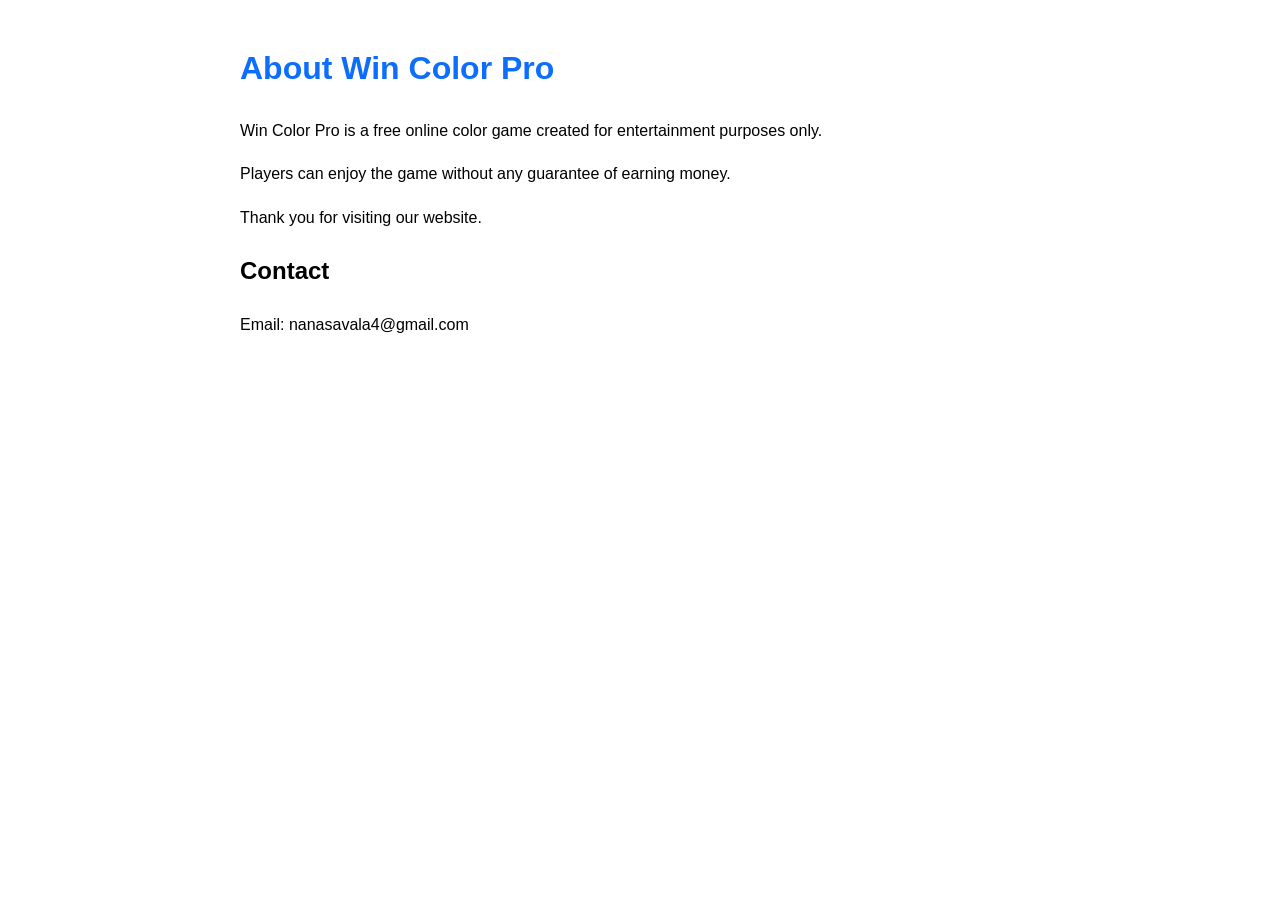
<file: about.html>
<!DOCTYPE html>
<html lang="en">
<head>
<meta charset="UTF-8">
<meta name="viewport" content="width=device-width, initial-scale=1.0">
<title>About Us</title>
<style>
body{
font-family:Arial,sans-serif;
padding:20px;
max-width:800px;
margin:auto;
line-height:1.7;
}
h1{color:#0d6efd;}
</style>
</head>
<body>

<h1>About Win Color Pro</h1>

<p>Win Color Pro is a free online color game created for entertainment purposes only.</p>

<p>Players can enjoy the game without any guarantee of earning money.</p>

<p>Thank you for visiting our website.</p>

<h2>Contact</h2>

<p>Email: nanasavala4@gmail.com</p>
</file>
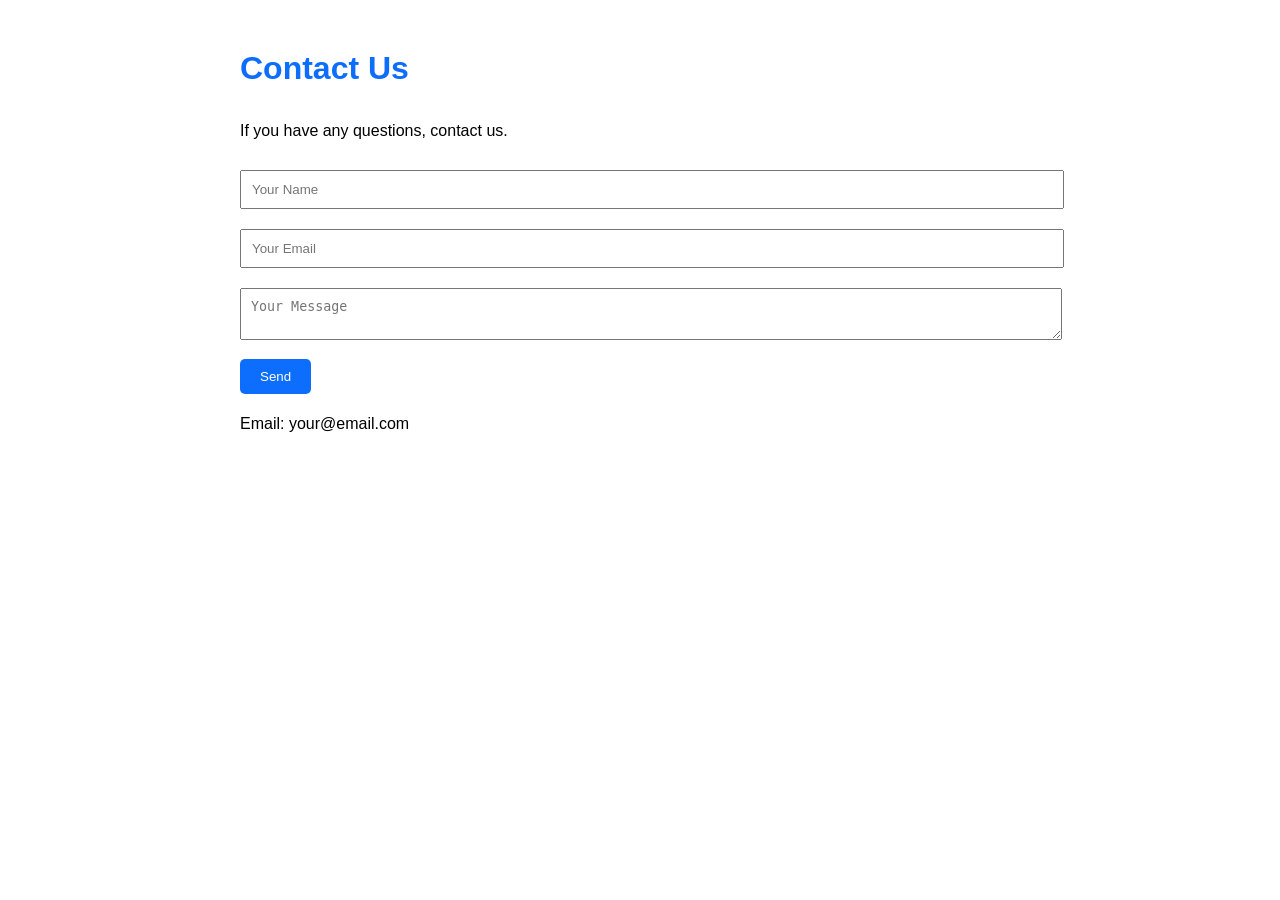
<file: contact.html>
<!DOCTYPE html>
<html lang="en">
<head>
<meta charset="UTF-8">
<meta name="viewport" content="width=device-width, initial-scale=1.0">
<title>Contact Us</title>
<style>
body{
font-family:Arial,sans-serif;
padding:20px;
max-width:800px;
margin:auto;
line-height:1.7;
}
h1{color:#0d6efd;}
input,textarea{
width:100%;
padding:10px;
margin:10px 0;
}
button{
padding:10px 20px;
background:#0d6efd;
color:white;
border:none;
border-radius:5px;
}
</style>
</head>
<body>

<h1>Contact Us</h1>

<p>If you have any questions, contact us.</p>

<form>
<input type="text" placeholder="Your Name">
<input type="email" placeholder="Your Email">
<textarea placeholder="Your Message"></textarea>
<button type="submit">Send</button>
</form>

<p>Email: your@email.com</p>

</body>
</html>
</file>
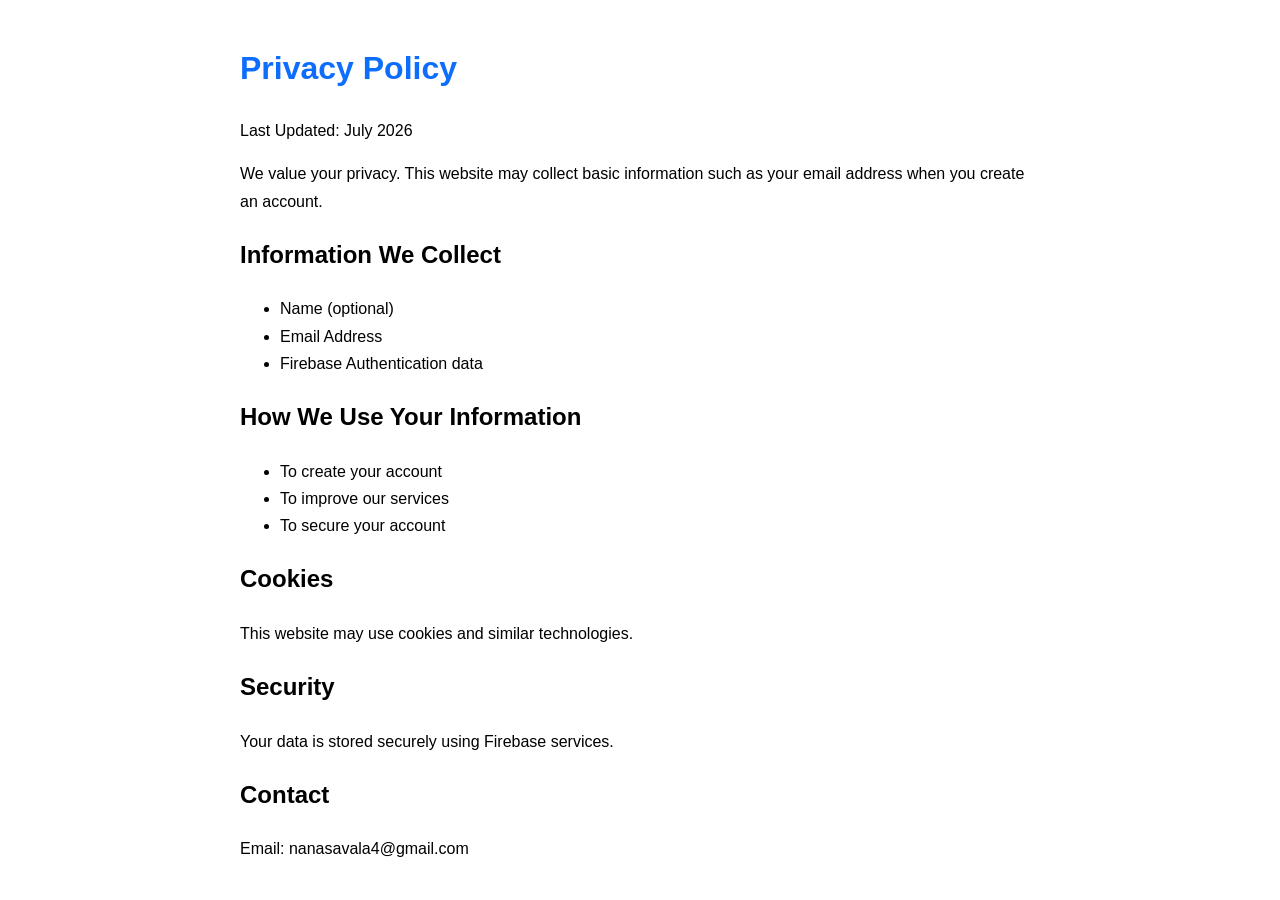
<file: privacy.html>
<!DOCTYPE html>
<html lang="en">
<head>
<meta charset="UTF-8">
<meta name="viewport" content="width=device-width, initial-scale=1.0">
<title>Privacy Policy</title>
<style>
body{
font-family:Arial,sans-serif;
padding:20px;
max-width:800px;
margin:auto;
line-height:1.7;
}
h1{color:#0d6efd;}
</style>
</head>
<body>

<h1>Privacy Policy</h1>

<p>Last Updated: July 2026</p>

<p>We value your privacy. This website may collect basic information such as your email address when you create an account.</p>

<h2>Information We Collect</h2>
<ul>
<li>Name (optional)</li>
<li>Email Address</li>
<li>Firebase Authentication data</li>
</ul>

<h2>How We Use Your Information</h2>
<ul>
<li>To create your account</li>
<li>To improve our services</li>
<li>To secure your account</li>
</ul>

<h2>Cookies</h2>
<p>This website may use cookies and similar technologies.</p>

<h2>Security</h2>
<p>Your data is stored securely using Firebase services.</p>

<h2>Contact</h2>

<p>Email: nanasavala4@gmail.com</p>

</body>
  </html>
</file>
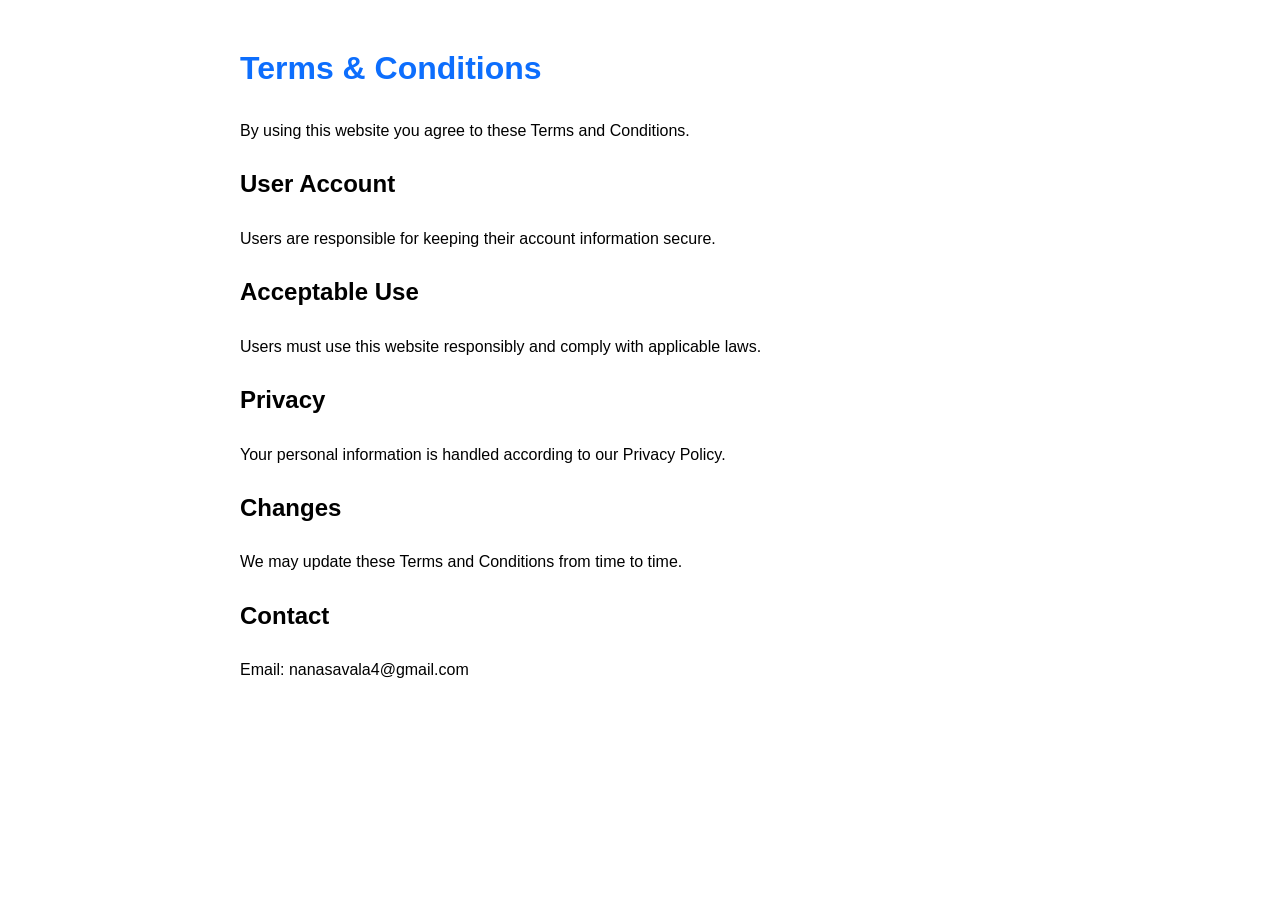
<file: terms.html>
<!DOCTYPE html>
<html lang="en">
<head>
<meta charset="UTF-8">
<meta name="viewport" content="width=device-width, initial-scale=1.0">
<title>Terms & Conditions</title>
<style>
body{
font-family:Arial,sans-serif;
padding:20px;
max-width:800px;
margin:auto;
line-height:1.7;
}
h1{color:#0d6efd;}
</style>
</head>
<body>

<h1>Terms & Conditions</h1>

<p>By using this website you agree to these Terms and Conditions.</p>

<h2>User Account</h2>
<p>Users are responsible for keeping their account information secure.</p>

<h2>Acceptable Use</h2>
<p>Users must use this website responsibly and comply with applicable laws.</p>

<h2>Privacy</h2>
<p>Your personal information is handled according to our Privacy Policy.</p>

<h2>Changes</h2>
<p>We may update these Terms and Conditions from time to time.</p>

<h2>Contact</h2>
<p>Email: nanasavala4@gmail.com

</body>
  </html>
</file>
